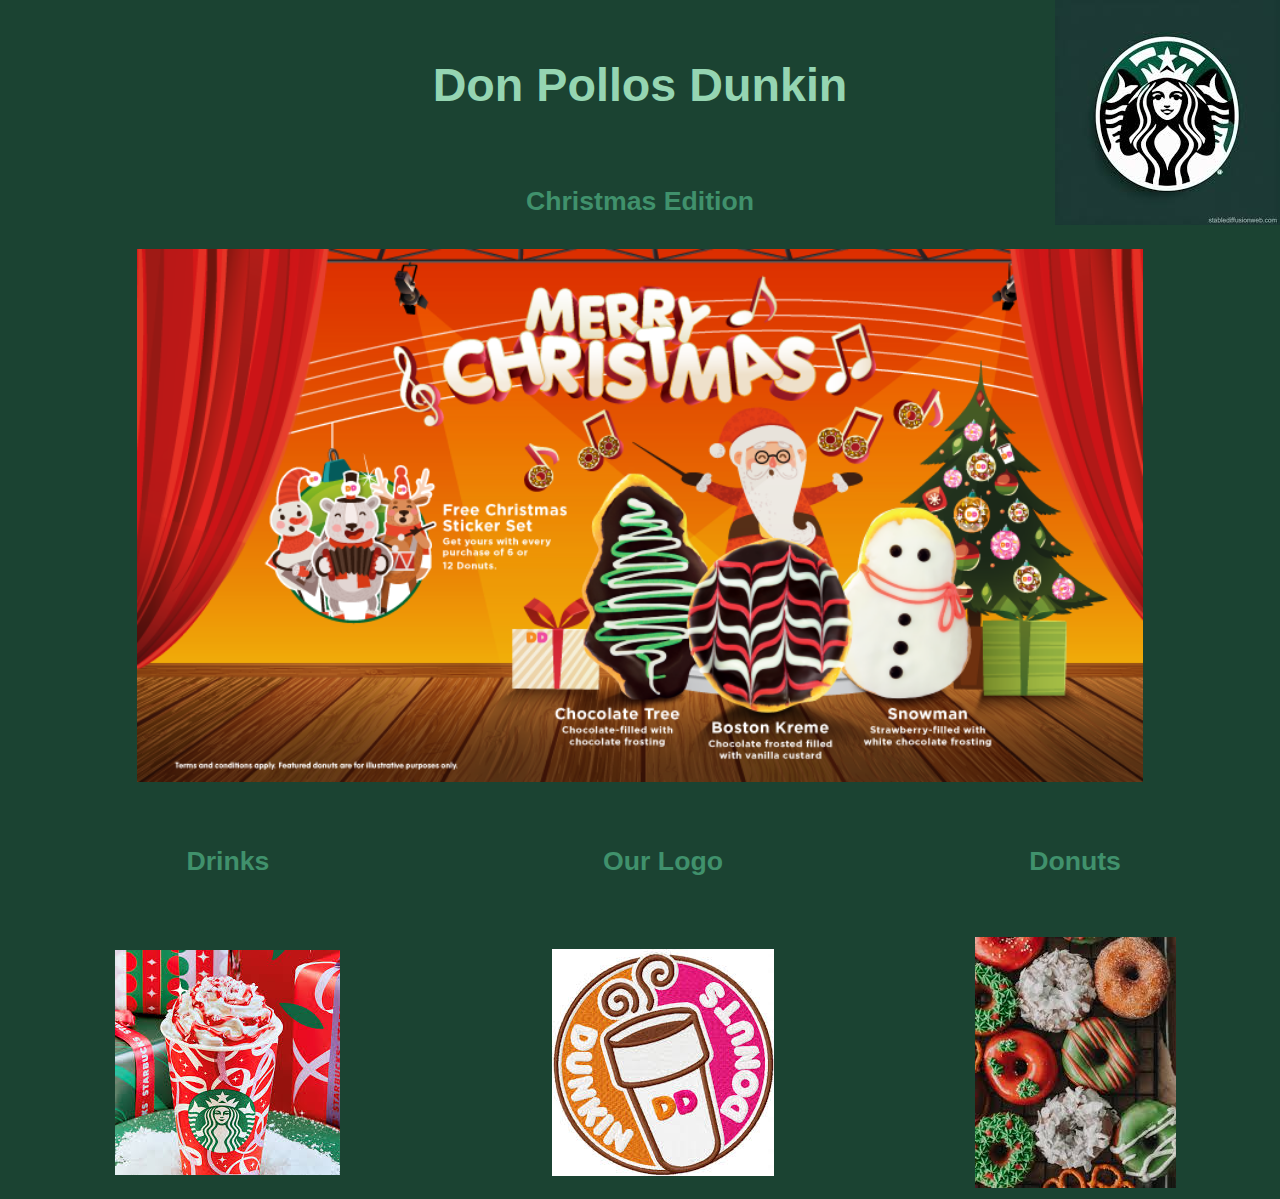
<file: index.html>
<!DOCTYPE html>
<html>
<head>
	<meta charset="utf-8">
	<meta name="viewport" content="width=device-width, initial-scale=1">
	<title></title>
	<link rel="Stylesheet" type="text/css" href="Stylesheet.css">
</head>
<body>
	<table>
		<tr>
			<td></td>
		</tr>
	</table>
	<table align="center" width="90%">
		<tr>
			<td colspan="3" align="center">
				<h1>Don Pollos Dunkin</h1>
			</td>
		</tr>
				<tr>
			<td colspan="3" align="center">
				<h2>Christmas Edition</h2>
			</td>
		</tr>
				<tr>
			<td colspan="3" align="center">
				<img src="banner.png" width="80%">
				
			</td>
		</tr>

		<tr>
			<td> <a href="Drinks.html">
				<h2> Drinks </h2>
			</a>
			</td>
		<td>
				<h2>Our Logo</h2>
			</td>
			<td>
				<a href="Donuts.html">
			<h2> Donuts </h2>
		</a>
			</td>
		</tr>
		
		<tr>
			
			<td>
				<img src="cafe.jfif" align="center">
			</td>
			<td>
				<img src="logo.jfif" align="center">
			</td>
			<td>
				<img src="donas1.jfif" align="center">
			</td>
		</tr>
			
		

	</table>

</body>
</html>
</file>
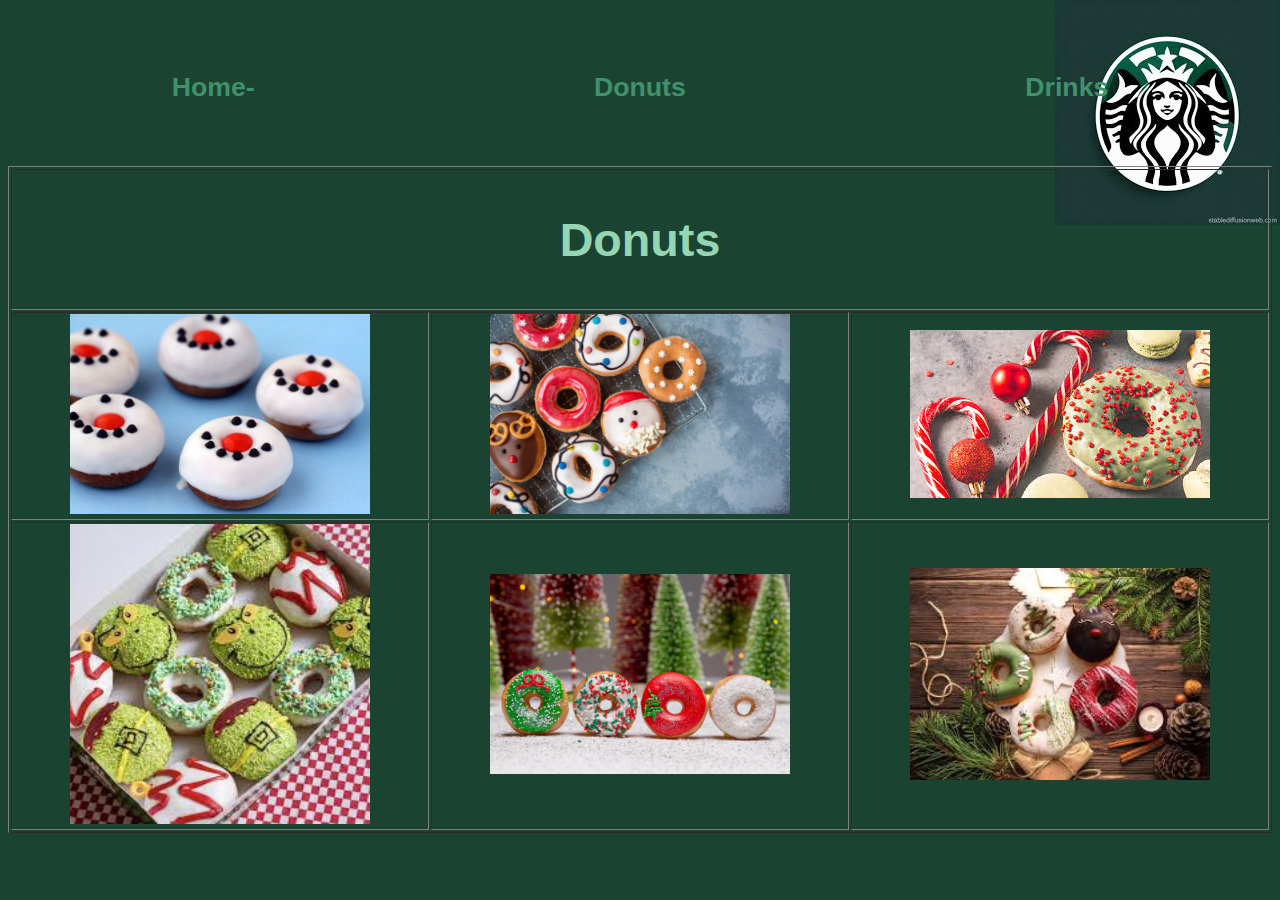
<file: donuts.html>
<!DOCTYPE html>
<html>
<head>
	<meta charset="utf-8">
	<meta name="viewport" content="width=device-width, initial-scale=1">
	<title></title>
	<link rel="Stylesheet" type="text/css" href="Stylesheet.css">
</head>
<body>
	<table>
		<tr>
	
			<td>
				<a href="index.html">
					
				
				<h3> Home- </h3>
					
				</a>
			</td>
			<td>
				<a href="donuts.html">
					<h3>Donuts</h3>
				</a>	
</td>
			<td>
			<a href="drinks.html">
			<h3>Drinks</h3>
			</a>
			</td>
		</tr>
	</table>

	<table border="1" align="center" width="90%">
		<tr>
			<td colspan="3" align="center">
				<h1 align="center"> Donuts </h1>
			</td>
		</tr>
		<tr>
			<td align="center">
				<img src="dona10.jpg"height="100%" width="300">
			</td>
			<td align="center">
				<img src="dona11.jpg" height="100%" width="300">
			</td>
			<td align="center">
				<img src="dona12.jfif"height="100%" width="300">
		</tr>
		<tr>
		<td align="center" >
				<img src="dona13.jfif"height="100%" width="300">
			</td>
			<td  align="center">
			<img src="dona14.jpg"height="100%" width="300">
			</td>
			<td align="center">
				<img src="dona16.jfif"height="100%" width="300">
			</td>
		</tr>
		
	</table>

</body>
</html>
</file>
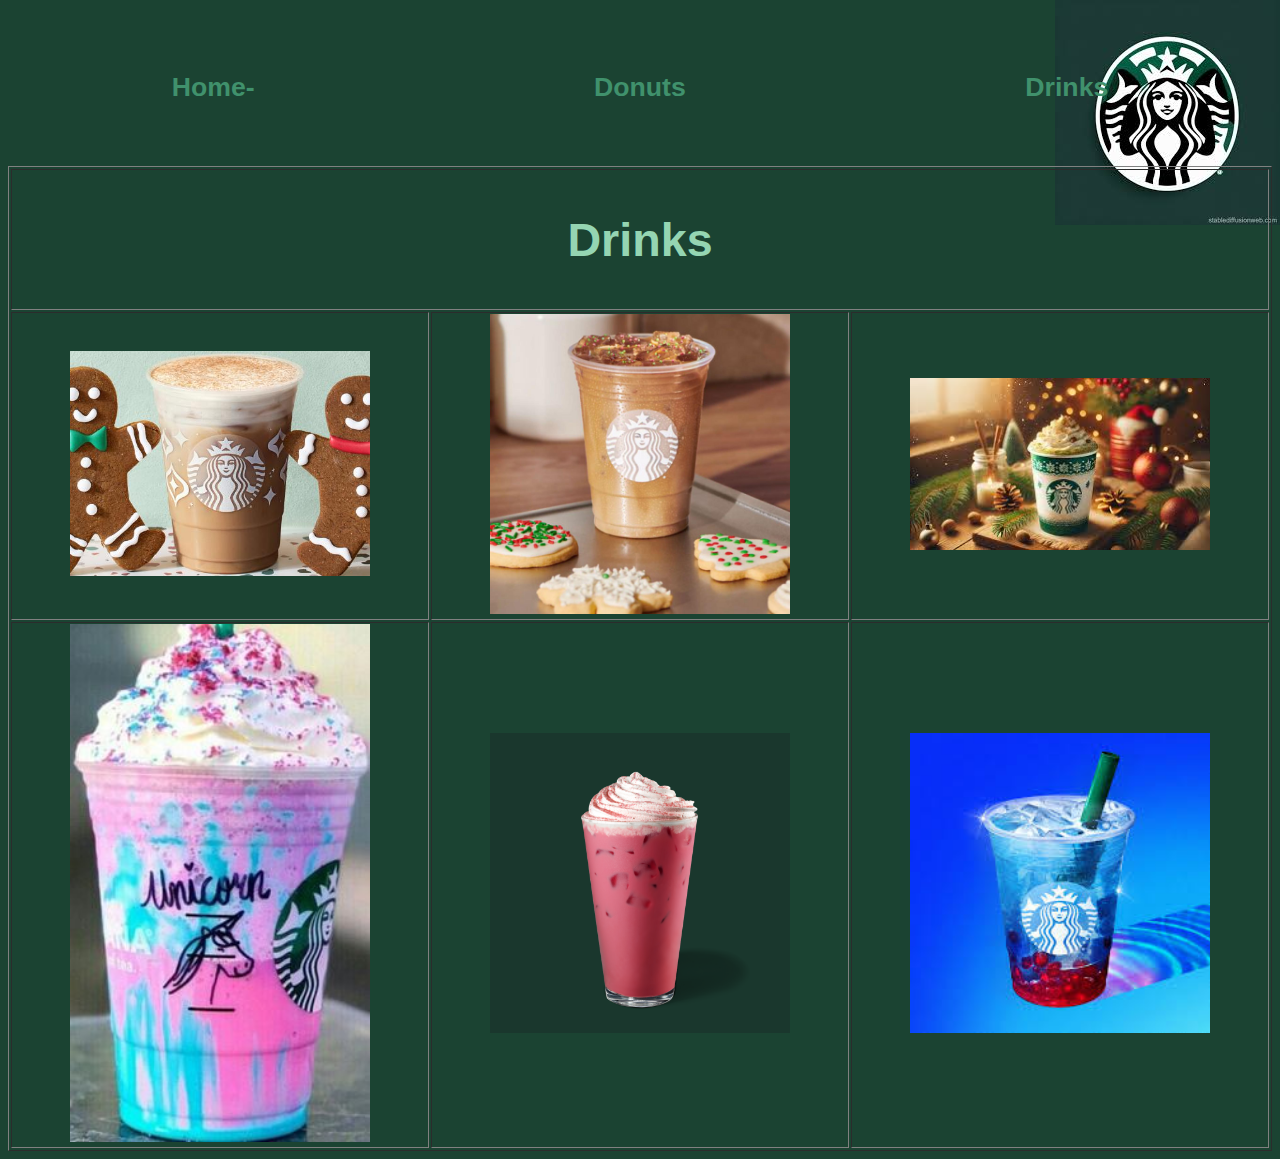
<file: drinks.html>
<!DOCTYPE html>
<html>
<head>
	<meta charset="utf-8">
	<meta name="viewport" content="width=device-width, initial-scale=1">
	<title></title>
	<link rel="Stylesheet" type="text/css" href="Stylesheet.css">
</head>

<body>

	<table>
		<tr>
	
			<td>
				<a href="index.html">
					
				
				<h3> Home- </h3>
					
				</a>
			</td>
			<td>
				<a href="donuts.html">
					<h3>Donuts</h3>
				</a>	
</td>
			<td>
			<a href="drinks.html">
			<h3>Drinks</h3>
			</a>
			</td>
		</tr>
	</table>

	<table border="1" align="center" width="90%">
		<tr>
			<td colspan="3" align="center">
				<h1 align="center"> Drinks </h1>
			</td>
		</tr>
		<tr>
			<td align="center">
				<img src="cafe11.jpeg"height="100%" width="300">
			</td>
			<td align="center">
				<img src="cafe13.jpeg" height="100%" width="300">
			</td>
			<td align="center">
				<img src="cafe17.jfif"height="100%" width="300">
			</td>
		</tr>
		<tr>
		<td align="center" >
				<img src="cafe 14.jpg"height="100%" width="300">
			</td>
			<td  align="center">
				<img src="cafe16.png"height="100%" width="300">
			</td>
			<td align="center">
				<img src="cafe15.jfif"height="100%" width="300">
			</td>
		</tr>
		
	</table>

</body>
</html>
</file>
<file: Stylesheet.css>
body{
  background:url(starbuks.jfif) no-repeat  top right;
  background-color:#1B4332 ;
}
h1{
  color: #95D5B2;
  font-family: Verdana, "Verdana neue", sans-serif;
  font-size: 35pt;
  padding: 10px;
}
h2, h3{
  color: #40916C;
  font-family: Verdana, "Verdana neue", sans-serif;
  font-size: 20pt;
  padding: 6px;
}
p{
  color: #52B788;
 font-family: Verdana, "Verdana neue", sans-serif;
  font-size: 15pt;
  padding: 4px;
  align-content: center;
}
img: hover{
transform: scale(1.5);
}
a{
  text-decoration: none;
  color: #081C15;
  margin: 15px;
  font-size: 25px;
}
a: hover{
color: #2D6A4F;
}
table{
  width:  100%;
  text-align: center;
}
td{
  vertical-align: middle;
}
</file>
